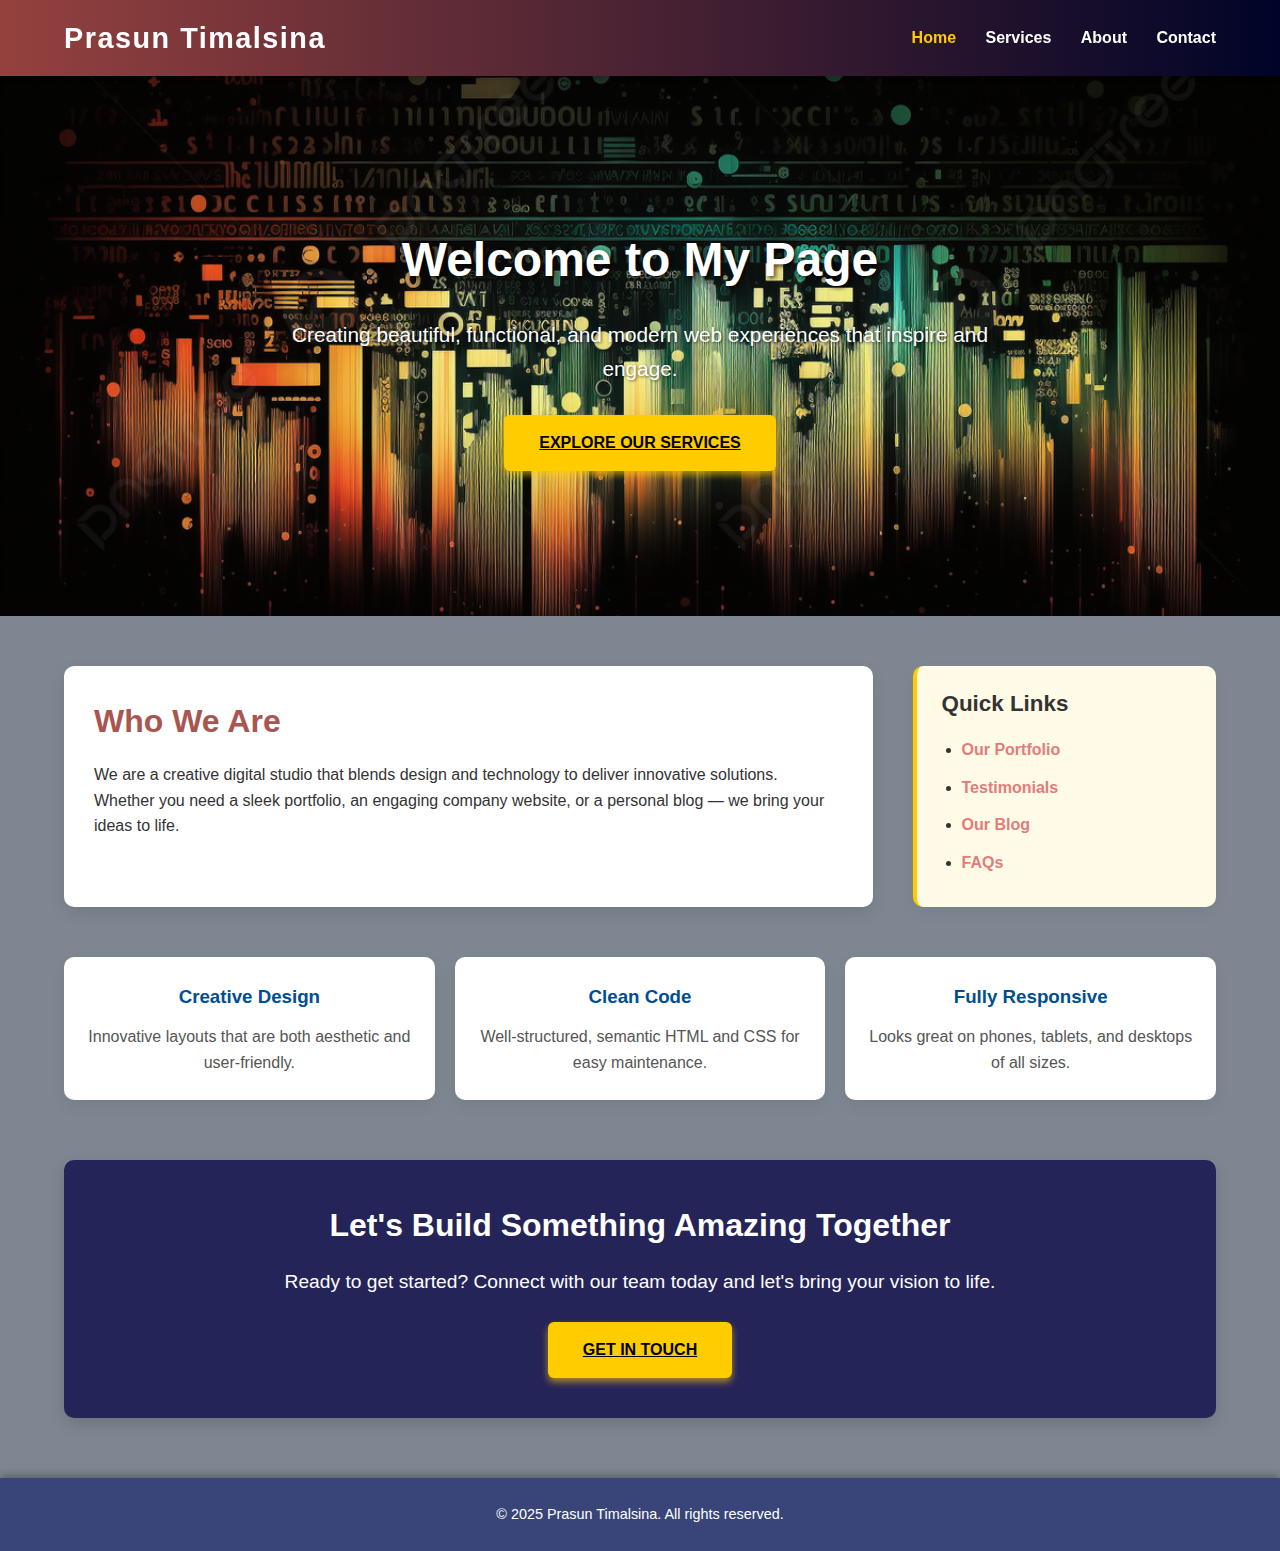
<file: index.html>
<!DOCTYPE html>
<html lang="en">
<head>
  <meta charset="UTF-8" />
  <meta name="viewport" content="width=device-width, initial-scale=1.0" />
  <title>Prasun Timalsina</title>
  <link rel="stylesheet" href="style.css" />
</head>
<body>
  <header class="main-header">
    <div class="container header-container">
      <div class="logo">Prasun Timalsina</div>
      <nav class="nav">
        <a href="index.html" class="active">Home</a>
        <a href="services.html">Services</a>
        <a href="about.html">About</a>
        <a href="contact.html">Contact</a>
      </nav>
    </div>
  </header>

  <section class="hero">
    <div class="container hero-content">
      <h1>Welcome to My Page</h1>
      <p>Creating beautiful, functional, and modern web experiences that inspire and engage.</p>
      <a href="services.html" class="btn-primary">Explore Our Services</a>
    </div>
  </section>

  <main class="main-content container">
    <section class="info-box">
      <h2>Who We Are</h2>
      <p>We are a creative digital studio that blends design and technology to deliver innovative solutions. Whether you need a sleek portfolio, an engaging company website, or a personal blog — we bring your ideas to life.</p>
    </section>

    <aside class="sidebar">
      <h3>Quick Links</h3>
      <ul>
        <li><a href="portfolio.html">Our Portfolio</a></li>
        <li><a href="testimonials.html">Testimonials</a></li>
        <li><a href="blog.html">Our Blog</a></li>
        <li><a href="faq.html">FAQs</a></li>
      </ul>
    </aside>
  </main>

  <section class="features container">
    <div class="feature">
      <h3>Creative Design</h3>
      <p>Innovative layouts that are both aesthetic and user-friendly.</p>
    </div>
    <div class="feature">
      <h3>Clean Code</h3>
      <p>Well-structured, semantic HTML and CSS for easy maintenance.</p>
    </div>
    <div class="feature">
      <h3>Fully Responsive</h3>
      <p>Looks great on phones, tablets, and desktops of all sizes.</p>
    </div>
  </section>

  <section class="cta container">
    <h2>Let's Build Something Amazing Together</h2>
    <p>Ready to get started? Connect with our team today and let's bring your vision to life.</p>
    <a href="contact.html" class="btn-primary">Get In Touch</a>
  </section>

  <footer class="footer">
    <div class="container footer-container">
      <p>&copy; 2025 Prasun Timalsina. All rights reserved.</p>
    </div>
  </footer>
</body>
</html>
</file>
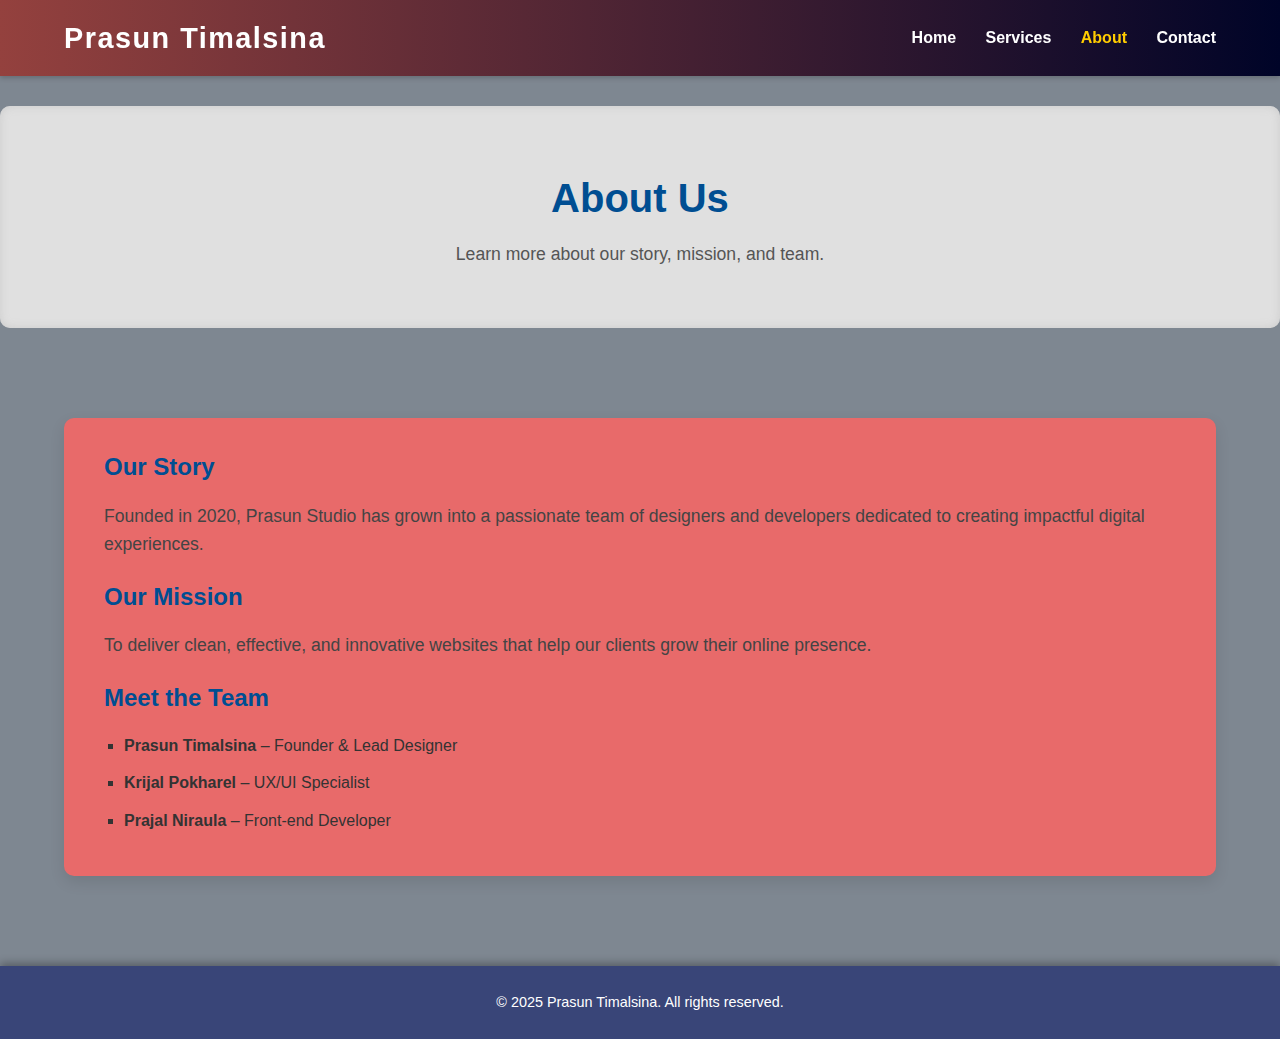
<file: about.html>
<!DOCTYPE html>
<html lang="en">
<head>
  <meta charset="UTF-8" />
  <meta name="viewport" content="width=device-width, initial-scale=1" />
  <title>About Us</title>
  <link rel="stylesheet" href="style.css" />
</head>
<body>
  <header class="main-header">
    <div class="container header-container">
      <div class="logo">Prasun Timalsina</div>
      <nav class="nav">
        <a href="index.html">Home</a>
        <a href="services.html">Services</a>
        <a href="about.html" class="active">About</a>
        <a href="contact.html">Contact</a>
      </nav>
    </div>
  </header>

  <section class="page-banner">
    <div class="container">
      <h1>About Us</h1>
      <p>Learn more about our story, mission, and team.</p>
    </div>
  </section>

  <main class="container main-content">
    <section class="about-content">
      <h2>Our Story</h2>
      <p>Founded in 2020, Prasun Studio has grown into a passionate team of designers and developers dedicated to creating impactful digital experiences.</p>

      <h2>Our Mission</h2>
      <p>To deliver clean, effective, and innovative websites that help our clients grow their online presence.</p>

      <h2>Meet the Team</h2>
      <ul class="team-list">
        <li><strong>Prasun Timalsina</strong> – Founder & Lead Designer</li>
        <li><strong>Krijal Pokharel</strong> – UX/UI Specialist</li>
        <li><strong>Prajal Niraula</strong> – Front-end Developer</li>
      </ul>
    </section>
  </main>

  <footer class="footer">
    <div class="container footer-container">
      <p>&copy; 2025 Prasun Timalsina. All rights reserved.</p>
    </div>
  </footer>
</body>
</html>
</file>
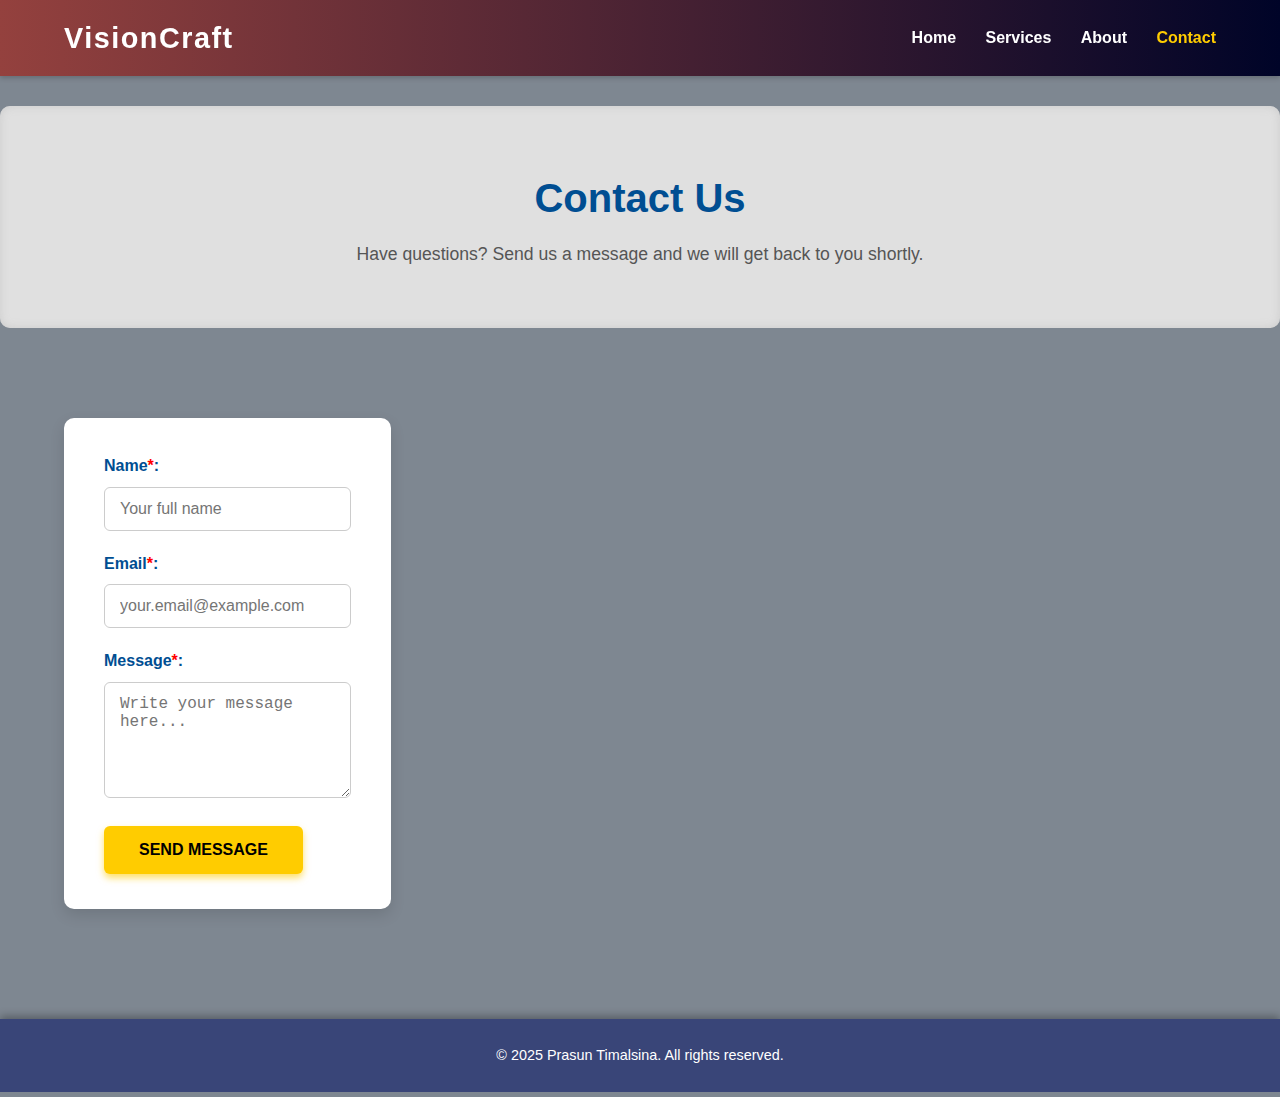
<file: contact.html>
<!DOCTYPE html>
<html lang="en">
<head>
  <meta charset="UTF-8" />
  <meta name="viewport" content="width=device-width, initial-scale=1" />
  <title>Contact Us</title>
  <link rel="stylesheet" href="style.css" />
</head>
<body>
  <header class="main-header">
    <div class="container header-container">
      <div class="logo">VisionCraft</div>
      <nav class="nav">
        <a href="index.html">Home</a>
        <a href="services.html">Services</a>
        <a href="about.html">About</a>
        <a href="contact.html" class="active">Contact</a>
      </nav>
    </div>
  </header>

  <section class="page-banner">
    <div class="container">
      <h1>Contact Us</h1>
      <p>Have questions? Send us a message and we will get back to you shortly.</p>
    </div>
  </section>

  <main class="container main-content">
    <section class="contact-form">
      <form action="#" method="POST">
        <div class="form-group">
          <label for="name">Name<span style="color:#ff0000">*</span>:</label>
          <input type="text" id="name" name="name" required placeholder="Your full name" />
        </div>
        <div class="form-group">
          <label for="email">Email<span style="color:#ff0000">*</span>:</label>
          <input type="email" id="email" name="email" required placeholder="your.email@example.com" />
        </div>
        <div class="form-group">
          <label for="message">Message<span style="color:#ff0000">*</span>:</label>
          <textarea id="message" name="message" rows="5" required placeholder="Write your message here..."></textarea>
        </div>
        <button type="submit" class="btn-primary">Send Message</button>
      </form>
    </section>
  </main>

  <footer class="footer">
    <div class="container footer-container">
      <p>&copy; 2025 Prasun Timalsina. All rights reserved.</p>
    </div>
  </footer>
</body>
</html>
</file>
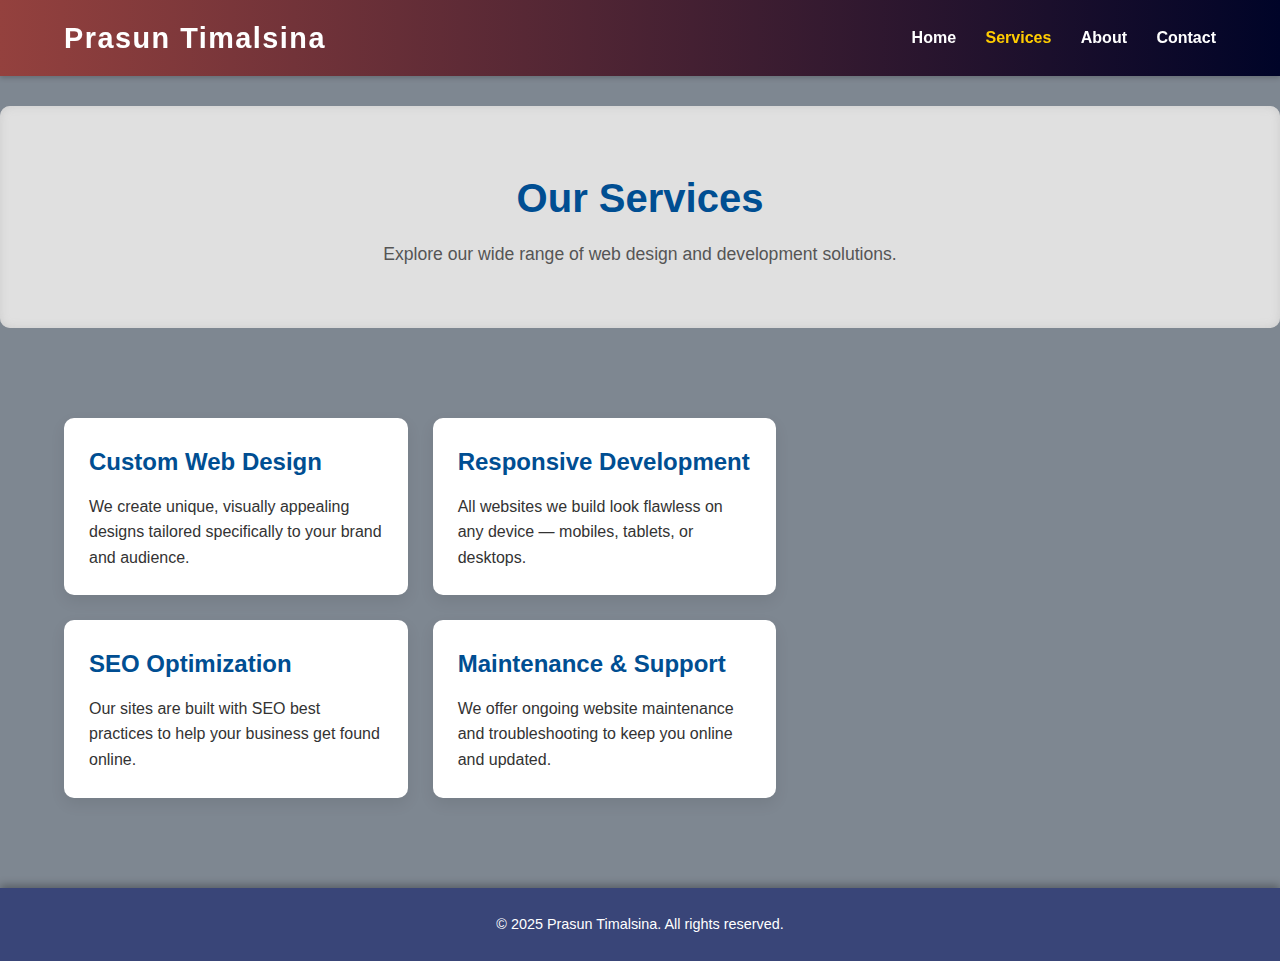
<file: services.html>
<!DOCTYPE html>
<html lang="en">
<head>
  <meta charset="UTF-8" />
  <meta name="viewport" content="width=device-width, initial-scale=1" />
  <title>Services</title>
  <link rel="stylesheet" href="style.css" />
</head>
<body>
  <header class="main-header">
    <div class="container header-container">
      <div class="logo">Prasun Timalsina</div>
      <nav class="nav">
        <a href="index.html">Home</a>
        <a href="services.html" class="active">Services</a>
        <a href="about.html">About</a>
        <a href="contact.html">Contact</a>
      </nav>
    </div>
  </header>

  <section class="page-banner">
    <div class="container">
      <h1>Our Services</h1>
      <p>Explore our wide range of web design and development solutions.</p>
    </div>
  </section>

  <main class="container main-content">
    <section class="services-list">
      <article class="service-item">
        <h2>Custom Web Design</h2>
        <p>We create unique, visually appealing designs tailored specifically to your brand and audience.</p>
      </article>
      <article class="service-item">
        <h2>Responsive Development</h2>
        <p>All websites we build look flawless on any device — mobiles, tablets, or desktops.</p>
      </article>
      <article class="service-item">
        <h2>SEO Optimization</h2>
        <p>Our sites are built with SEO best practices to help your business get found online.</p>
      </article>
      <article class="service-item">
        <h2>Maintenance & Support</h2>
        <p>We offer ongoing website maintenance and troubleshooting to keep you online and updated.</p>
      </article>
    </section>
  </main>

  <footer class="footer">
    <div class="container footer-container">
      <p>&copy; 2025 Prasun Timalsina. All rights reserved.</p>
    </div>
  </footer>
</body>
</html>
</file>
<file: style.css>
/* Reset and base styles */
* {
  margin: 0;
  padding: 0;
  box-sizing: border-box;
}

body {
  font-family: 'Segoe UI', Tahoma, Geneva, Verdana, sans-serif;
  background-color: #23324295;
  color: #333;
  line-height: 1.6;
  min-height: 100vh;
}

.container {
  width: 90%;
  max-width: 1200px;
  margin: 0 auto;
}

/* Header styles */
.main-header {
  background: linear-gradient(90deg, #94413e, #000428);
  color: white;
  padding: 15px 0;
  box-shadow: 0 2px 5px rgba(0,0,0,0.2);
  position: sticky;
  top: 0;
  z-index: 100;
}

.header-container {
  display: flex;
  justify-content: space-between;
  align-items: center;
}

.logo {
  font-size: 1.8rem;
  font-weight: 700;
  letter-spacing: 1.5px;
}

.nav a {
  color: white;
  text-decoration: none;
  margin-left: 25px;
  font-weight: 600;
  transition: color 0.3s ease;
  font-size: 1rem;
}

.nav a:hover,
.nav a.active {
  color: #ffcc00;
}

/* Hero Section */
.hero {
  background: url('image.png') no-repeat center center/cover;
  color: rgb(255, 255, 255);
  min-height: 60vh;
  display: flex;
  align-items: center;
  padding: 60px 20px;
  text-align: center;
}

.hero-content {
  max-width: 700px;
  margin: 0 auto;
}

.hero-content h1 {
  font-size: 3rem;
  margin-bottom: 20px;
  text-shadow: 2px 2px 4px rgba(0,0,0,0.7);
}

.hero-content p {
  font-size: 1.3rem;
  margin-bottom: 30px;
  text-shadow: 1px 1px 3px rgba(0,0,0,0.6);
}

.btn-primary {
  background-color: #ffcc00;
  color: #000;
  padding: 15px 30px;
  font-weight: 700;
  border: none;
  border-radius: 5px;
  cursor: pointer;
  text-transform: uppercase;
  font-size: 1rem;
  box-shadow: 0 4px 6px rgba(255,204,0,0.5);
  transition: background-color 0.3s ease;
}

.btn-primary:hover {
  background-color: #e6b800;
}

/* Main Content and Sidebar */
.main-content {
  display: flex;
  gap: 40px;
  margin-top: 50px;
  margin-bottom: 50px;
}

/* Information Box */
.info-box {
  flex: 3;
  background-color: white;
  padding: 30px;
  border-radius: 10px;
  box-shadow: 0 6px 15px rgba(0,0,0,0.1);
}

.info-box h2 {
  margin-bottom: 15px;
  font-size: 2rem;
  color: #a8564f;
}

/* Sidebar */
.sidebar {
  flex: 1;
  background-color: #fffbe6;
  border-left: 4px solid #ffcc00;
  padding: 20px 25px;
  border-radius: 10px;
  box-shadow: 0 6px 15px rgba(0,0,0,0.05);
}

.sidebar h3 {
  margin-bottom: 15px;
  color: #333;
  font-size: 1.4rem;
}

.sidebar ul {
  list-style-type: disc;
  padding-left: 20px;
}

.sidebar ul li {
  margin-bottom: 12px;
}

.sidebar ul li a {
  text-decoration: none;
  color: #e37c7c;
  font-weight: 600;
  transition: color 0.3s ease;
}

.sidebar ul li a:hover {
  color: #ffcc00;
}

/* Features Section */
.features {
  display: flex;
  justify-content: space-between;
  gap: 20px;
  margin-bottom: 60px;
}

.feature {
  background-color: white;
  padding: 25px 20px;
  border-radius: 10px;
  box-shadow: 0 6px 15px rgba(0,0,0,0.07);
  flex: 1;
  text-align: center;
}

.feature h3 {
  margin-bottom: 12px;
  color: #004e92;
}

.feature p {
  color: #555;
  font-size: 1rem;
}

/* CTA Section */
.cta {
  background-color: #080445c0;
  color: white;
  padding: 40px 20px;
  text-align: center;
  border-radius: 10px;
  box-shadow: 0 6px 15px rgba(0,0,0,0.15);
  margin-bottom: 60px;
}

.cta h2 {
  font-size: 2rem;
  margin-bottom: 15px;
}

.cta p {
  font-size: 1.2rem;
  margin-bottom: 25px;
}

/* Page Banner for Services, About, Contact */
.page-banner {
  background-color: #e0e0e0;
  padding: 60px 20px;
  text-align: center;
  margin-top: 30px;
  border-radius: 10px;
  box-shadow: inset 0 0 10px #ccc;
}

.page-banner h1 {
  font-size: 2.5rem;
  margin-bottom: 10px;
  color: #004e92;
}

.page-banner p {
  font-size: 1.1rem;
  color: #555;
}

/* Services List */
.services-list {
  display: grid;
  grid-template-columns: repeat(auto-fit, minmax(280px, 1fr));
  gap: 25px;
  padding: 40px 0;
}

.service-item {
  background-color: white;
  padding: 25px;
  border-radius: 10px;
  box-shadow: 0 6px 15px rgba(0,0,0,0.08);
}

.service-item h2 {
  color: #004e92;
  margin-bottom: 12px;
}

/* About Content */
.about-content {
  background-color: rgb(232, 106, 106);
  padding: 30px 40px;
  border-radius: 10px;
  box-shadow: 0 6px 15px rgba(0,0,0,0.1);
  margin: 40px 0;
}

.about-content h2 {
  color: #004e92;
  margin-bottom: 15px;
}

.about-content p {
  font-size: 1.1rem;
  margin-bottom: 20px;
  color: #444;
}

.team-list {
  list-style-type: square;
  padding-left: 20px;
  color: #333;
}

.team-list li {
  margin-bottom: 12px;
}

/* Contact Form */
.contact-form form {
  background-color: white;
  padding: 35px 40px;
  border-radius: 10px;
  box-shadow: 0 6px 15px rgba(0,0,0,0.12);
  max-width: 600px;
  margin: 40px auto 60px auto;
}

.form-group {
  margin-bottom: 20px;
}

.form-group label {
  display: block;
  font-weight: 600;
  margin-bottom: 8px;
  color: #004e92;
}

.form-group input,
.form-group textarea {
  width: 100%;
  padding: 12px 15px;
  border-radius: 6px;
  border: 1px solid #ccc;
  font-size: 1rem;
  resize: vertical;
  transition: border-color 0.3s ease;
}

.form-group input:focus,
.form-group textarea:focus {
  border-color: #004e92;
  outline: none;
}

.btn-primary {
  display: inline-block;
  background-color: #ffcc00;
  color: #000;
  padding: 15px 35px;
  border-radius: 6px;
  font-weight: 700;
  border: none;
  cursor: pointer;
  text-transform: uppercase;
  font-size: 1rem;
  box-shadow: 0 4px 7px rgba(255,204,0,0.6);
  transition: background-color 0.3s ease;
}

.btn-primary:hover {
  background-color: #e6b800;
}

/* Footer */
.footer {
  background-color: #08166695;
  color: white;
  padding: 25px 0;
  text-align: center;
  font-size: 0.9rem;
  box-shadow: 0 -3px 8px rgba(0,0,0,0.3);
}

/* Responsive Styles */
@media (max-width: 1024px) {
  .main-content {
    flex-direction: column;
  }

  .info-box,
  .sidebar {
    width: 100%;
  }

  .features {
    flex-direction: column;
  }
}

@media (max-width: 600px) {
  .hero-content h1 {
    font-size: 2rem;
  }

  .hero-content p {
    font-size: 1rem;
  }

  .nav a {
    margin-left: 15px;
    font-size: 0.9rem;
  }

  .btn-primary {
    padding: 12px 20px;
    font-size: 0.9rem;
  }
}
</file>
